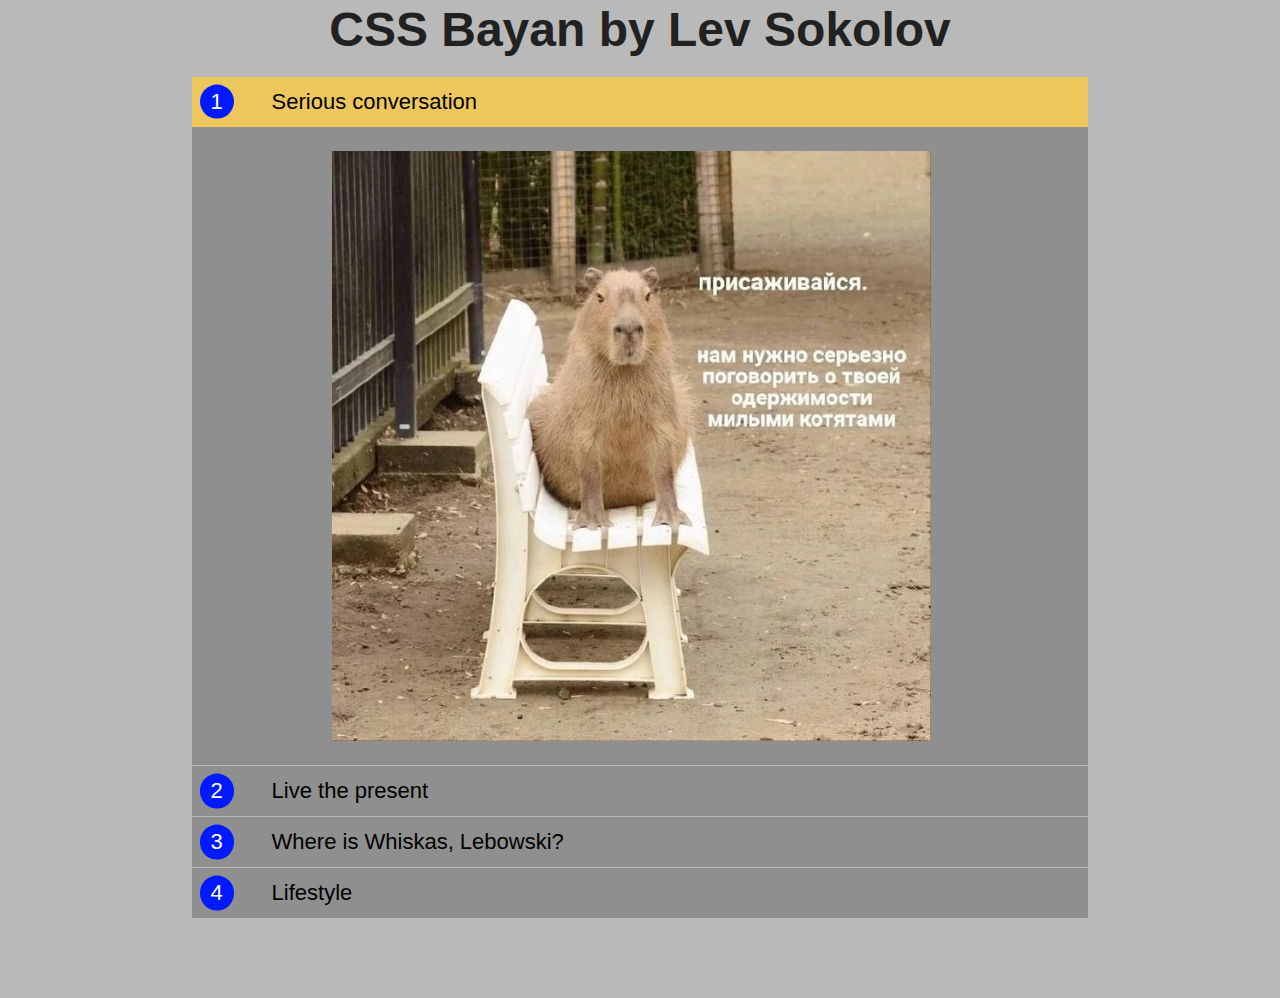
<file: cssBayan/index.html>
<!DOCTYPE html>
<html lang="en">
<head>
  <meta charset="UTF-8">
  <meta http-equiv="X-UA-Compatible" content="IE=edge">
  <meta name="viewport" content="width=device-width, initial-scale=1.0">
  <link rel="stylesheet" href="./css/iconsfont.css">
  <link rel="stylesheet" href="./css/style.css">
  <title>CSS Bayan by Lev Sokolov</title>
</head>
<body>
    <div class="container">  
        <h1>CSS Bayan by Lev Sokolov</h1>     
        <div class="accordion">
          <div class="accordion-item">
            <input name="meme" type="radio" id="item-1" class="accordion-input" checked>
            <label for="item-1">
              <span class="circle">1</span>
              Serious conversation
              <i class="fa-solid fa-xmark"></i>
            </label>
            <div class="content">
              <label for="item-1" class="img-wrapper">
                <img src="./img/01.png" alt="Серьезный разговор">
              </label>
            </div>
          </div>
          <div class="accordion-item">
            <input name="meme" type="radio" id="item-2" class="accordion-input">
            <label for="item-2">
              <span class="circle">2</span>
              Live the present
              <i class="fa-solid fa-xmark"></i>
            </label>
            <div class="content">
              <label class="img-wrapper" for="item-2">
                <img src="./img/02.png" alt="Живи настоящим">
              </label>
            </div>
          </div>
          <div class="accordion-item">
            <input name="meme" type="radio" id="item-3" class="accordion-input">
            <label for="item-3">
              <span class="circle">3</span>
              Where is Whiskas, Lebowski?
              <i class="fa-solid fa-xmark"></i>
            </label>
            <div class="content">
              <label for="item-3" class="img-wrapper"><img src="./img/03.png" alt="Где ВискасБ Лебовски?"></label>
            </div>
          </div>
          <div class="accordion-item">
            <input name="meme" type="radio" id="item-4" class="accordion-input">
            <label for="item-4">
              <span class="circle">4</span>
              Lifestyle
              <i class="fa-solid fa-xmark"></i>
            </label>
            <div class="content">
              <label for="item-4" class="img-wrapper"><img src="./img/04.png" alt="Образ жизни"></label>
            </div>
          </div>
        </div>
      </div>
</body>
</html>
</file>
<file: cssBayan/css/style.css>
* {
  margin: 0;
  padding: 0;
  box-sizing: border-box;
}


body {
  font-family: cursive;
  font-family: sans-serif;
  font-weight: 500;
  background-color: #b9b9b9;
}

.container {
  margin: 0 auto;
  padding: 0.1rem;
  /* max-width: 900px; */
  /* max-width: 900px; */
  max-width: 56.25rem;
  padding-bottom: 5rem;
}


h1 {
  font-weight: 700;
  font-size: 3rem;
  color: rgb(33, 33, 33);
  margin-bottom: 1.25rem;
  text-align: center;
}

/* section accordeon */
input[type="radio"] {
  -webkit-appearance: none;
  appearance: none;
  position: absolute;
  z-index: -10;
}

.accordion {
  transition: 0.5s;
}

.accordion:hover .accordion-item {
  background-color: #747474;
}

.accordion:hover label>i {
  opacity: 1;
}

.accordion-item {
  width: 100%;
  background-color: #8f8f8f;
  /* margin-bottom: 1px; */
  margin-bottom: 0.063rem;
  transition: 0.5s;
  position: relative;
}

.accordion-item:last-child {
  margin-bottom: 0;
}

.accordion-item label {
  display: flex;
  justify-content: space-between;
  align-items: center;
  /* padding: 12px 17px; */
  padding: 0.75rem 1.063rem;
  text-align: left;
  /* font-size: 22px; */
  font-size: 1.375rem;
  cursor: pointer;
  padding-left: 5rem;
  position: relative;
}

.accordion-item label i {
  opacity: 0;
  transition: 0.5s ease-in-out;
}

.accordion-item:hover label>i {
  opacity: 1;
  transition: 0.5s;
  color: #b61f1f;
}

.accordion-item:hover {
  background-color: #333;
  color: #fff;
  transform: scale(1);
}

.accordion-item .circle {
  display: block;
  background-color: rgb(0, 26, 255);
  padding: 0.2em 0.5em;
  border-radius: 3.125rem;
  position: absolute;
  top: 50%;
  left: 0.5rem;
  transform: translateY(-50%);
  color: #ffffff;
}

.accordion-item:hover img {
  transform: scale(1);
}

input[type="radio"]:checked~label i {
  transform: rotate(45deg);
}

input[type="radio"]:checked~label {
  background-color: rgb(238, 199, 92);
}

.content {
  max-height: 0;
  overflow: hidden;
  transition: max-height .6s;
  padding: 0;
}

.content a {
  display: flex;
  width: 100%;
  height: 100%;
  justify-content: center;
  /* padding-bottom: 10px; */
  padding-bottom: 0.625rem;
}

.content label:active {
  cursor: crosshair;
}

.content label:active>img {
  filter: brightness(30%);
}

input[type="radio"]:checked~.content {
  max-height: 100vh;
  /* padding: 12px; */
  padding: 0.75rem;
}

.accordion-item:hover .content {
  max-height: 100vh;
  /* padding: 12px; */
  padding: 0.75rem;
  transition-duration: 0.7s;
}

input[type="radio"]:checked~.content img {
  transform: scale(1);
  margin: 0 auto;
}

.content img {
  background-size: contain;
  background-position: center;
  width: 70%;
  /* max-height: 600px; */
  max-height: 37.5rem;
  transform: scale(0);
  transition: all 0.9s;
  margin: auto;
}

.content label {
  padding-left: 0;
}


/* End of section accordeon */

/*media*/
@media screen and (max-width:820px) {
  h1 {
    /* font-size: 32px; */
    font-size: 2rem;
  }
}

@media screen and (max-width: 768px) {
  h1 {
    /* font-size: 25px; */
    font-size: 1.563rem;
  }

  .accordion-item label {
    /* font-size: 16px; */
    font-size: 1rem;
  }
}

@media screen and (max-width : 480px) {
  .circle {
    /* padding: 6px 10px ; */
    padding: 0.375rem 0.625rem;
    position: absolute;
    top: 50%;
    left: 0.5rem;
    transform: translateY(-50%);
    color: #fff;
  }

  .accordion-item label {
    padding-left: 3rem;
    justify-content: space-between;
    align-items: center;
    flex-direction: column;
    row-gap: 0.5rem;
  }

  .content img {
    background-size: contain;
    width: 100%;
    /* max-height: 600px; */
    max-height: 37.5rem;
    transform: scale(0);
    transition: all 0.9s;
    position: relative;
  }
}
</file>
